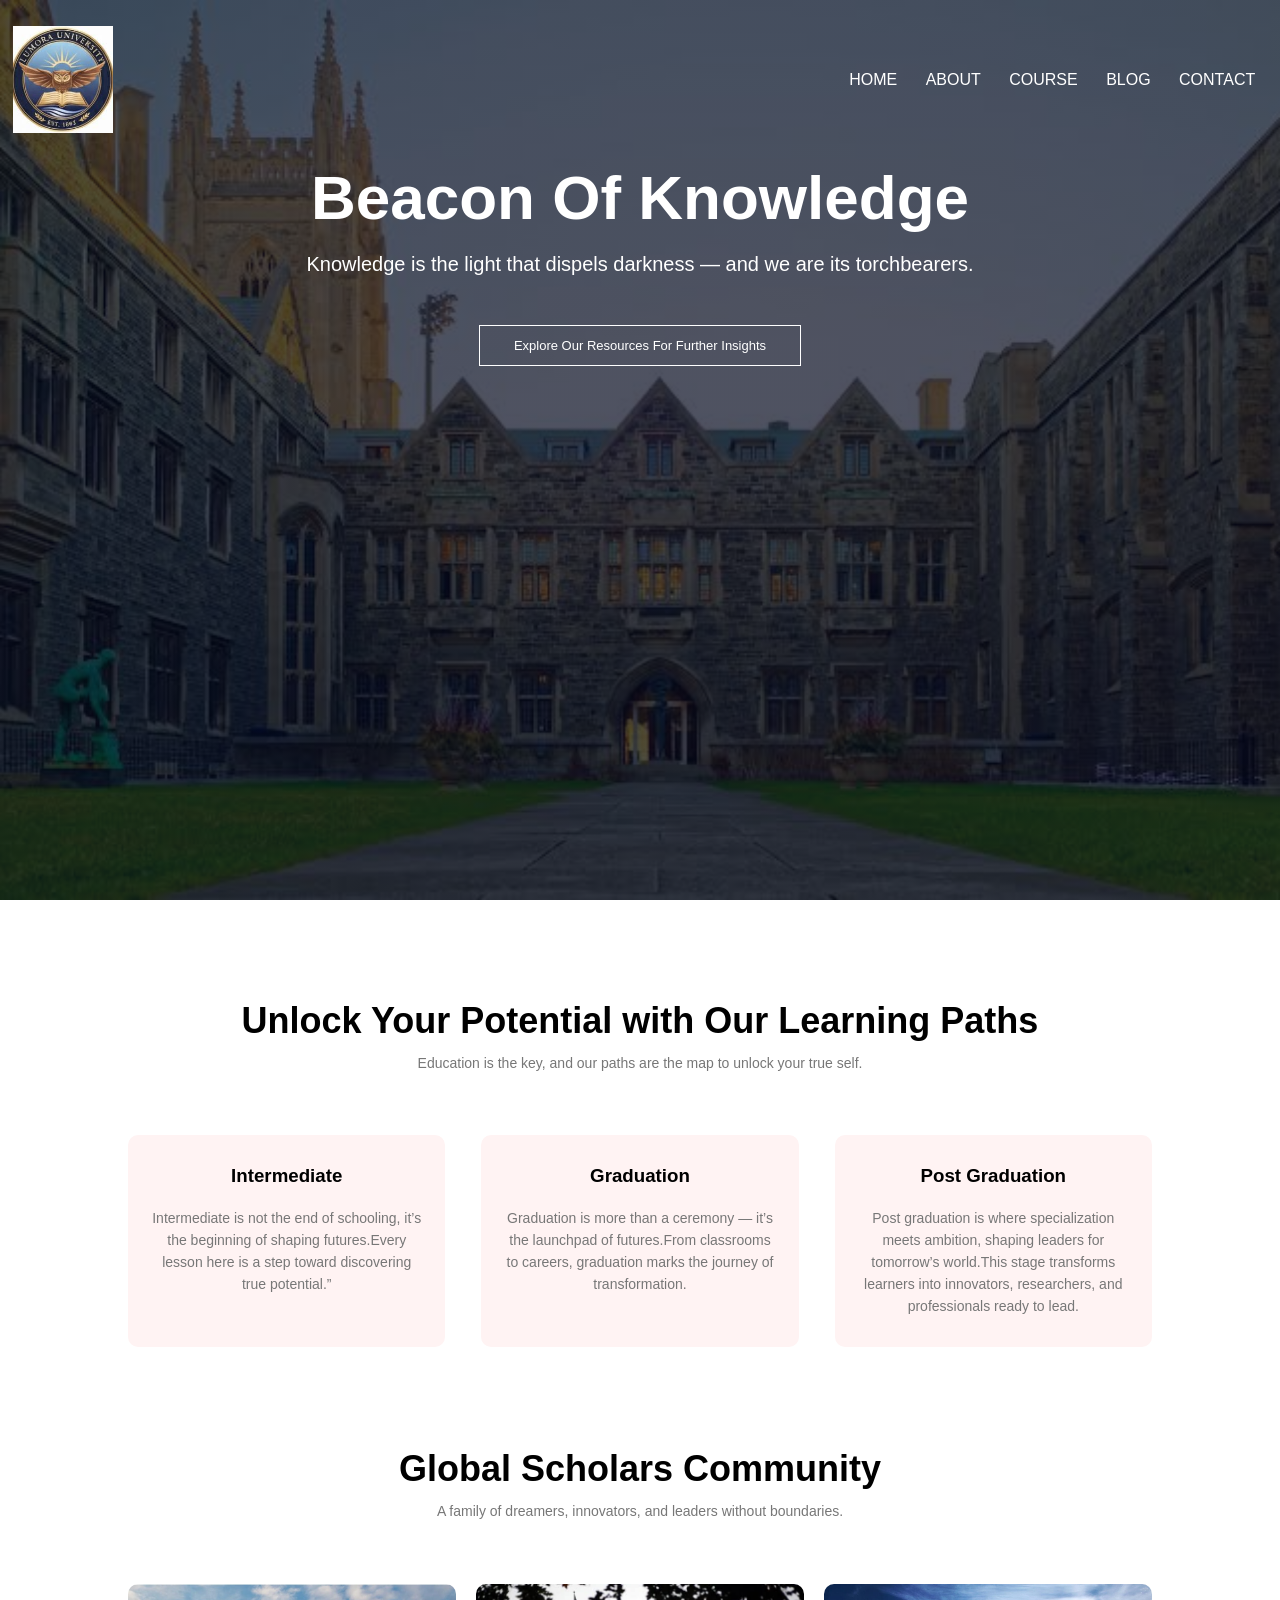
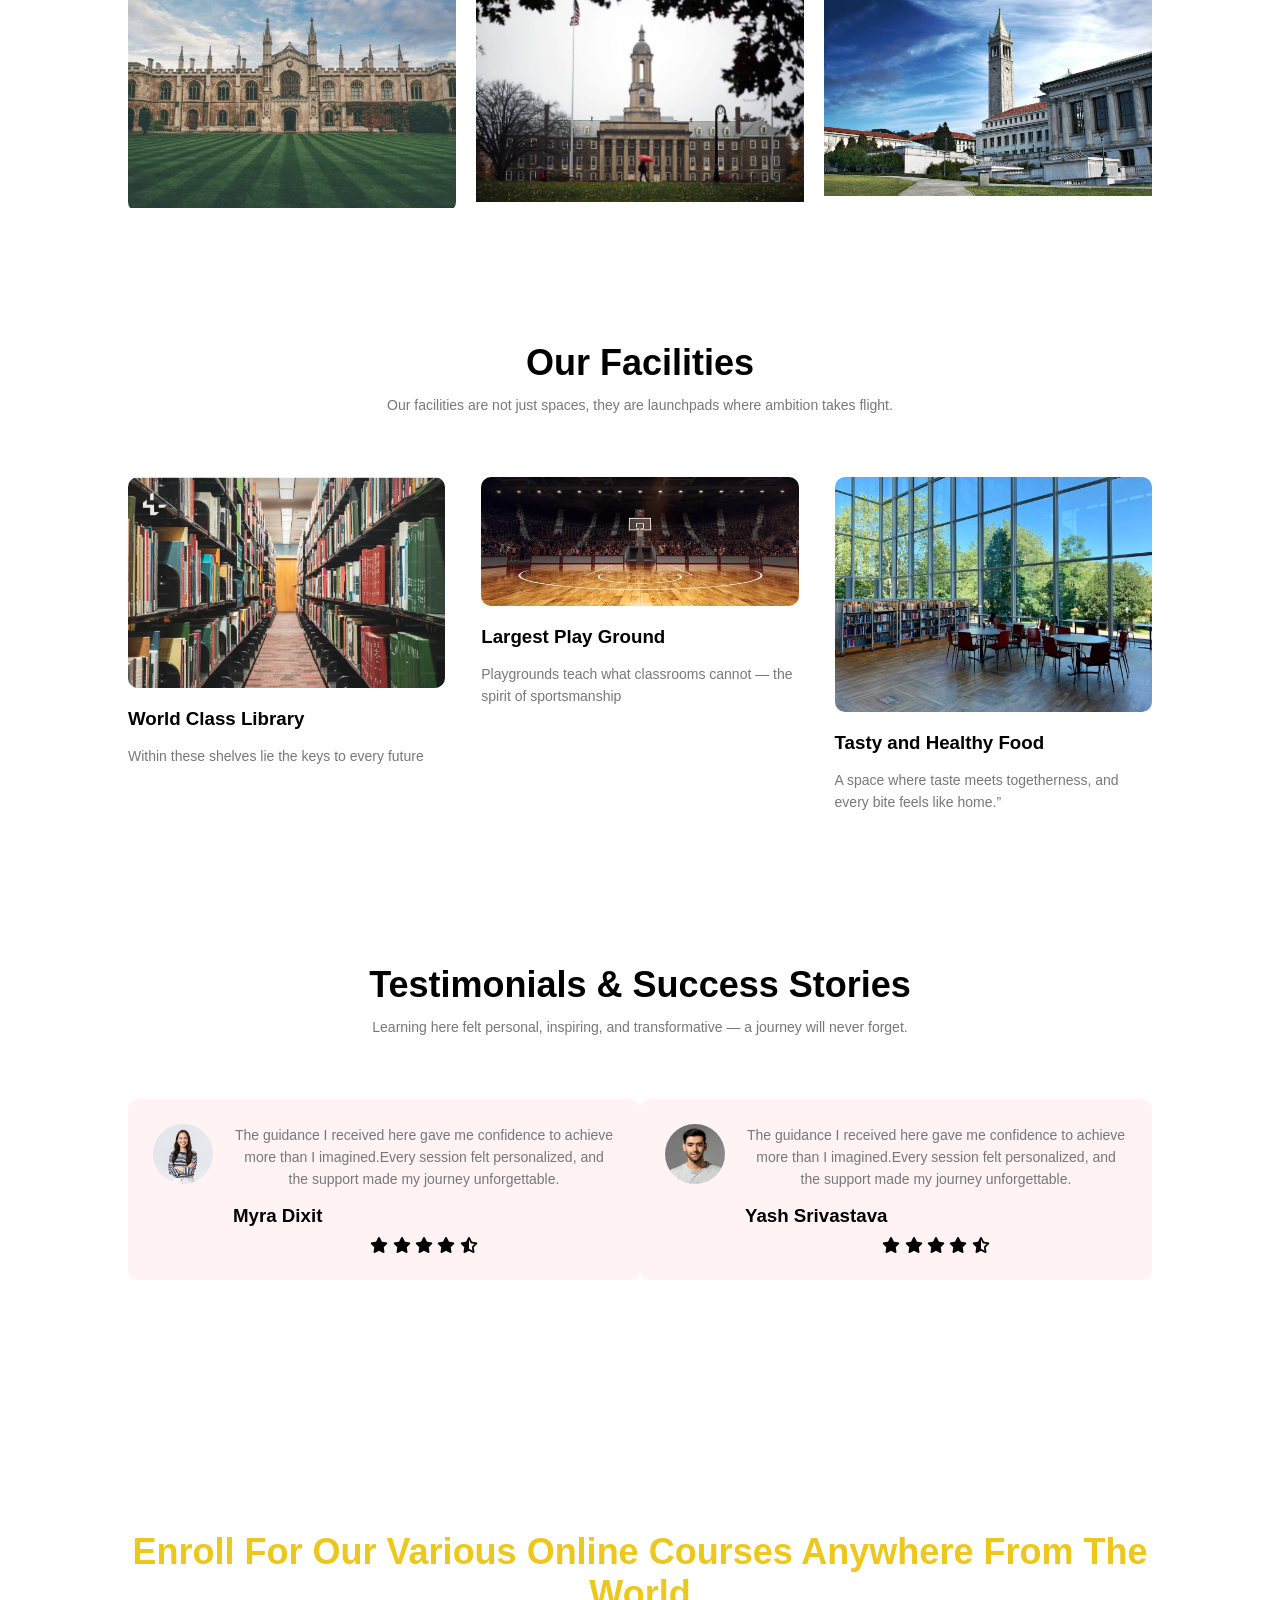
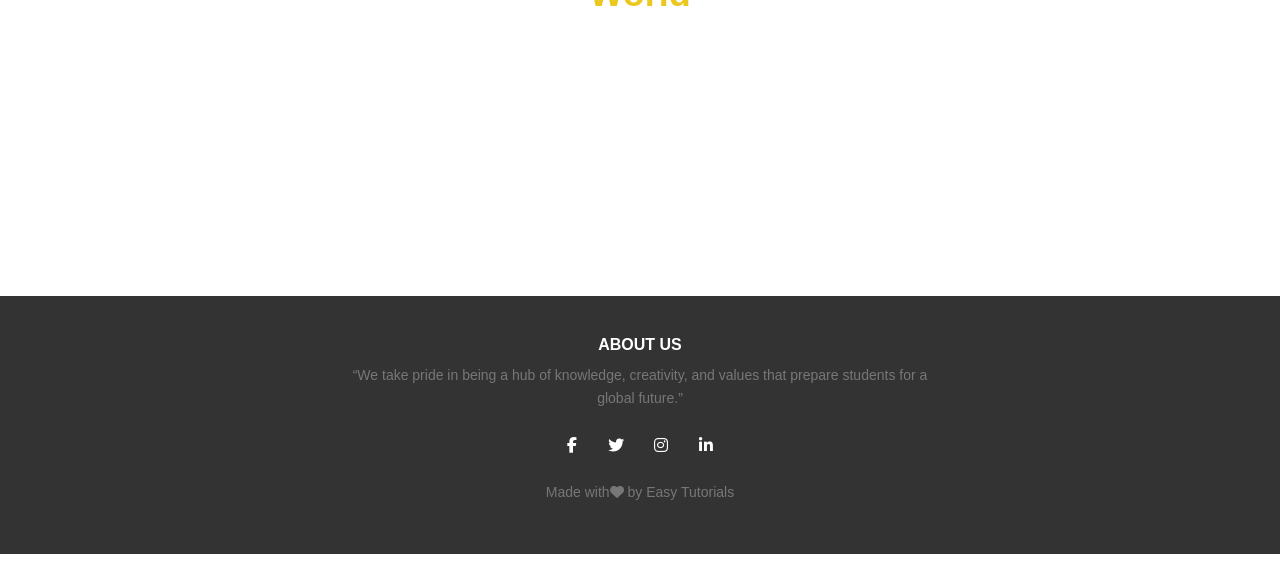
<file: index.html>
<!DOCTYPE html>
<html>
    <head>
        <meta name="viewpoint" content="with=device-width, initial-scale=1.0">
        <title>Lumora University</title>
        <link rel="stylesheet" href="style.css">
        <link rel="preconnect" href="https://fonts.googleapis.com">
        <link rel="preconnect" href="https://fonts.gstatic.com"crossorigin>
        <link href=""https://fonts.googleapis.com/css2?family=Poppins:wght@100;200;300;400;600;700&display=swap"rel="stylesheet">
        <link rel="stylesheet" href="https://cdnjs.cloudflare.com/ajax/libs/font-awesome/6.5.0/css/all.min.css">
    </head>
    <body>
        <section class="abstract">
            <nav>
                <a href="index.html"><img src="images/logo.jpeg"></a>
                <div class="nav-links" id="navLinks">
                    <i class="fas fa-times" onclick="hideMenu()"></i>
                    <ul>
                        <li><a href="index.html">HOME</a></li>
                         <li><a href="about.html">ABOUT</a></li>
                          <li><a href="course.html">COURSE</a></li>
                           <li><a href="blog.html">BLOG</a></li>
                            <li><a href="contact.html">CONTACT</a></li>
                    </ul>
                </div>
                <i class="fas fa-bars"onclick="showMenu()"></i>
            </nav>
            <div class="container"></div>
    <div class="text-box">
        <h1>Beacon Of Knowledge</h1>
        <p>Knowledge is the light that dispels darkness — and we are its torchbearers.</p>
        <a href=""class="hero-btn">Explore Our Resources For Further Insights</a>
    </div>
    </div>
        </section>
        <!--------Course-------->
        <section class="course">
          <h1>Unlock Your Potential with Our Learning Paths</h1>
          <p>Education is the key, and our paths are the map to unlock your true self.</p>
          <div class="row">
            <div class="course-col">
             <h3>Intermediate</h3>
             <p>Intermediate is not the end of schooling, it’s the beginning of shaping futures.Every lesson here is a step toward discovering true potential.” </p>
            </div>
            <div class="course-col">
             <h3>Graduation</h3>
             <p>Graduation is more than a ceremony — it’s the launchpad of futures.From classrooms to careers, graduation marks the journey of transformation.</p>
            </div>
            <div class="course-col">
             <h3>Post Graduation</h3>
             <p>Post graduation is where specialization meets ambition, shaping leaders for tomorrow’s world.This stage transforms learners into innovators, researchers, and professionals ready to lead.</p>
            </div>
          </div>
        </section>
        <!------campus------>
        <section class="campus">
         <h1>Global Scholars Community</h1>
          <p>A family of dreamers, innovators, and leaders without boundaries.</p>
          <div class="row">
            <div class="campus-col">
                <img src="images/banner.jpeg">
                <div class="layer">
                    <h3>LONDON</h3>
                </div>
            </div>
            <div class="campus-col">
                <img src="images/news.jpeg">
                <div class="layer">
                    <h3>NEW YORK</h3>
                </div>
            </div>
            <div class="campus-col">
                <img src="images/wash.jpeg">
                <div class="layer">
                    <h3>WASHINGTON</h3>
                </div>
            </div>
          </div>
        </section> 
        <!------Facilities------>
        <section class="facilities">
            <h1>Our Facilities</h1>
           <p>Our facilities are not just spaces, they are launchpads where ambition takes flight.</p>
           <div class="row">
            <div class="facilities-col">
                <img src="images/library.jpeg">
                <h3>World Class Library</h3>
                <p>Within these shelves lie the keys to every future</p>
            </div>
            <div class="facilities-col">
                <img src="images/basketball.jpeg">
                <h3>Largest Play Ground</h3>
                <p>Playgrounds teach what classrooms cannot — the spirit of sportsmanship</p>
            </div>
            <div class="facilities-col">
                <img src="images/cafeteria.jpeg">
                <h3>Tasty and Healthy Food</h3>
                <p>A space where taste meets togetherness, and every bite feels like home.”</p>
            </div>
           </div>
        </section>
        <!-----testimonial----->
        <section class="testimonials">
            <h1>Testimonials & Success Stories</h1>
            <p>Learning here felt personal, inspiring, and transformative — a journey will never forget.</p>
            <div class="row">
                <div class="testimonials-col">
                    
                    <img src="images/test.jpeg">
                    <div>
                        <p>The guidance I received here gave me confidence to achieve more than I imagined.Every session felt personalized, and the support made my journey unforgettable.</p>
                     <h3>Myra Dixit</h3>
                     <i class="fas fa-star"></i>
                     <i class="fas fa-star"></i>
                     <i class="fas fa-star"></i>
                     <i class="fas fa-star"></i>
                     <i class="fas fa-star-half-stroke"></i>
                    </div>
                </div>
                <!------testimonial 2------>
                <div class="testimonials-col">
                    <img src="images/testi.jpeg">
                    <div>
                        <p>The guidance I received here gave me confidence to achieve more than I imagined.Every session felt personalized, and the support made my journey unforgettable.</p>
                     <h3>Yash Srivastava</h3>
                     <i class="fas fa-star"></i>
                     <i class="fas fa-star"></i>
                     <i class="fas fa-star"></i>
                     <i class="fas fa-star"></i>
                     <i class="fas fa-star-half-stroke"></i>
                    </div>
                </div>
            </div>
        </section>
        <!------Call to action------>
        <section class="cta">
            <h1>Enroll For Our Various Online Courses Anywhere From The World</h1>
            <a href="" class="hero-btn">CONTACT US</a>
        </section>
        <!------Footer------>
        <section class="footer">
            <h4>ABOUT US</h4>
            <p>“We take pride in being a hub of knowledge, creativity, and values that prepare students for a global future.”</p>
            <div class="icons">
                <i class="fab fa-facebook-f"></i>
                <i class="fab fa-twitter"></i>
                <i class="fab fa-instagram"></i>
                <i class="fab fa-linkedin-in"></i>
            </div>
            <p>Made with<i class="fa fa-heart"></i> by Easy Tutorials</p>
        </section>
        <!--------JavaScript for Toggle Menu-------->
        <script>
            var navLinks=document.getElementById("navLinks")
            function showMenu(){
                navLinks.style.right="0";
            }
            function hideMenu(){
                navLinks.style.right="-200px";
            }
        </script>
    </body>
</html>
</file>
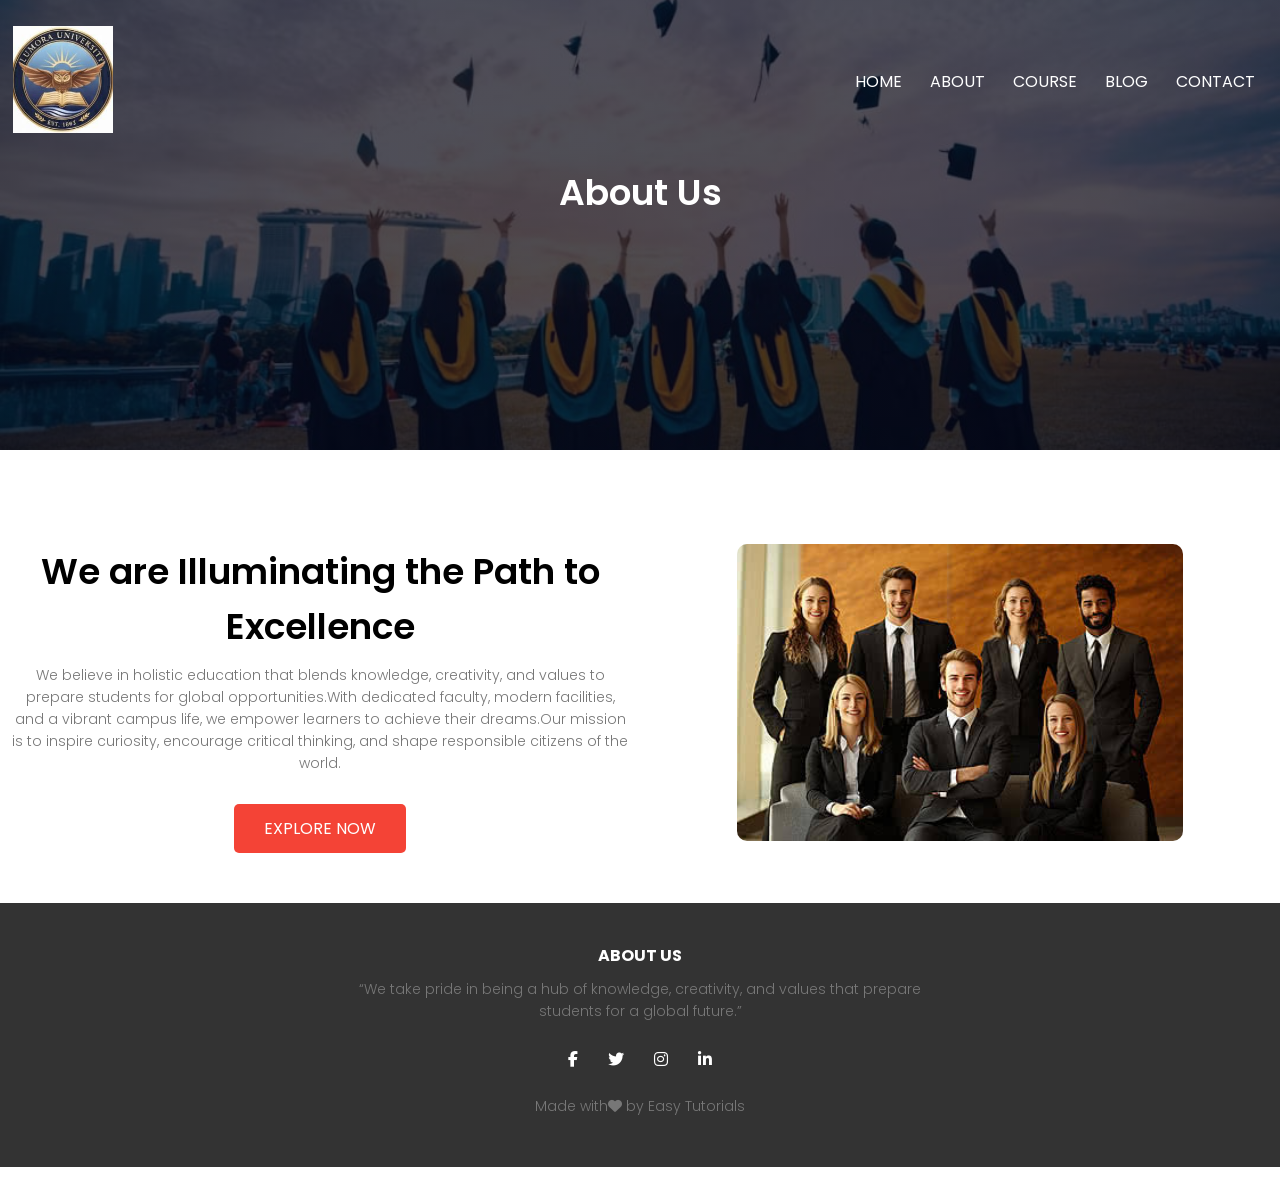
<file: about.html>
<!DOCTYPE html>
<html>
    <head>
        <meta name="viewpoint"content="with=device-width,initial-scale=1.0">
        <title>Lumora University</title>
        <link rel="stylesheet"href="style.css">
        <link role="preconnect"href="https://fonts.gstatic.com">
        <link href="https://fonts.googleapis.com/css2?family=Poppins:wght@100;200;300;400;500;600;700&display=swap"rel="stylesheet">
        <link rel="stylesheet"
        href="https://stackpath.bootstrapcdn.com/font-awesome/4.7.0/css/font-awesome.min.css">
        <link rel="stylesheet" href="https://cdnjs.cloudflare.com/ajax/libs/font-awesome/6.5.0/css/all.min.css">
    </head>
    <body>
        <section class="sub-abstract">
            <nav>
                <a href="index.html"><img src="images/logo.jpeg"></a>
                <div class="nav-links" id="nav-links">
                <i class="fas fa-times"onclick="hideMenu()"></i>
                <ul>
                    <li><a href="index.html">HOME</a></li>
                     <li><a href="about.html">ABOUT</a></li>
                      <li><a href="course.html">COURSE</a></li>
                       <li><a href="blog.html">BLOG</a></li>
                        <li><a href="contact.html">CONTACT</a></li>
                </ul>
                </div>
                <i class="fas fa-bars"onclick="showMenu()"></i>
            </nav>
            <h1>About Us</h1>
        </section>
        <!------about us content------>
        <section class="about-us">
           <div class="row">
            <div class="about-col">
                <h1>We are Illuminating the Path to Excellence</h1>
                <p>We believe in holistic education that blends knowledge, creativity, and values to prepare students for global opportunities.With dedicated faculty, modern facilities, and a vibrant campus life, we empower learners to achieve their dreams.Our mission is to inspire curiosity, encourage critical thinking, and shape responsible citizens of the world.</p>
            <a href="">EXPLORE NOW</a>
            </div>
            <div class="about-col">
                <img src="images/about.jpeg">
            </div>
           </div>
        </section>
        <!------footer------>
        <section class="footer">
            <h4>ABOUT US</h4>
            <p>“We take pride in being a hub of knowledge, creativity, and values that prepare students for a global future.”</p>
            <div class="icons">
                <i class="fab fa-facebook-f"></i>
                <i class="fab fa-twitter"></i>
                <i class="fab fa-instagram"></i>
                <i class="fab fa-linkedin-in"></i>
            </div>
            <p>Made with<i class="fa fa-heart"></i> by Easy Tutorials</p>
        </section>
         <!--------JavaScript for Toggle Menu-------->
        <script>
            var navLinks=document.getElementById("nav-links")
            function showMenu(){
                navLinks.style.right="0";
            }
            function hideMenu(){
                navLinks.style.right="-200px";
            }
        </script>
    </body>
</html>
</file>
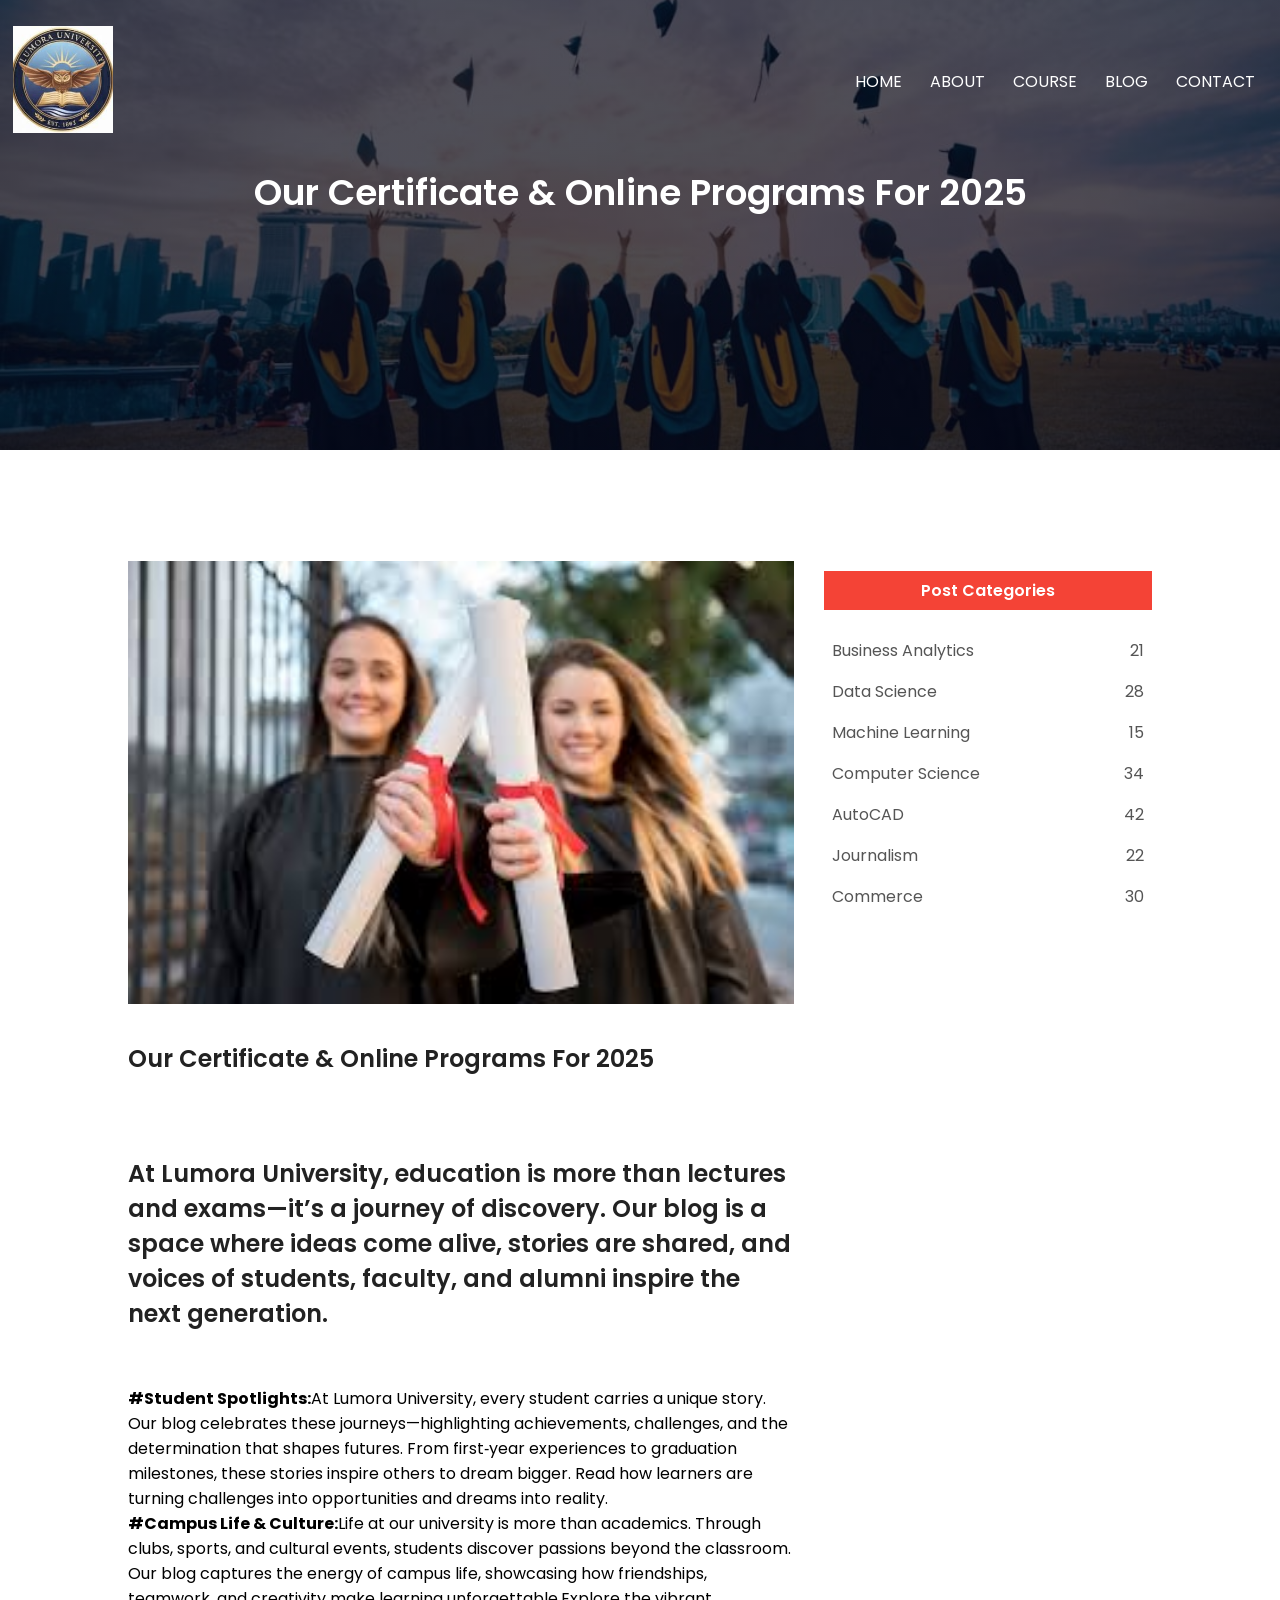
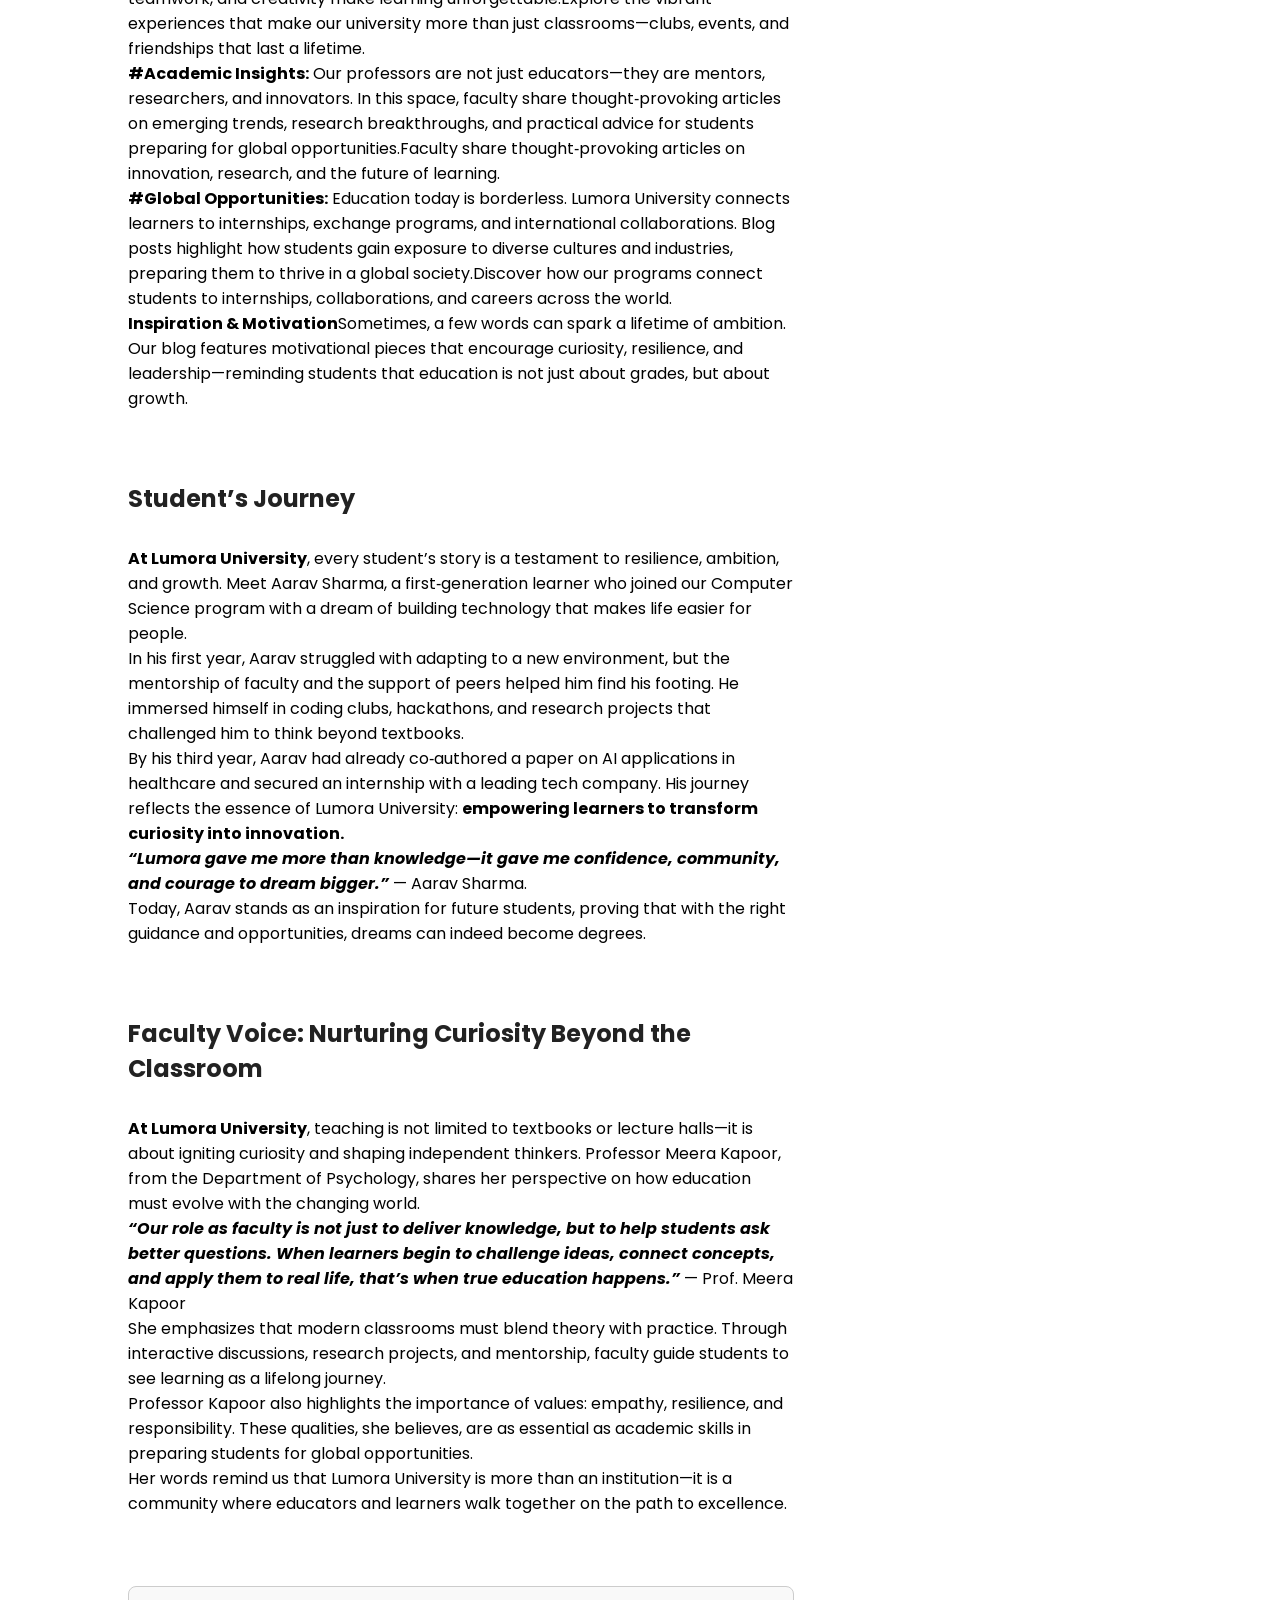
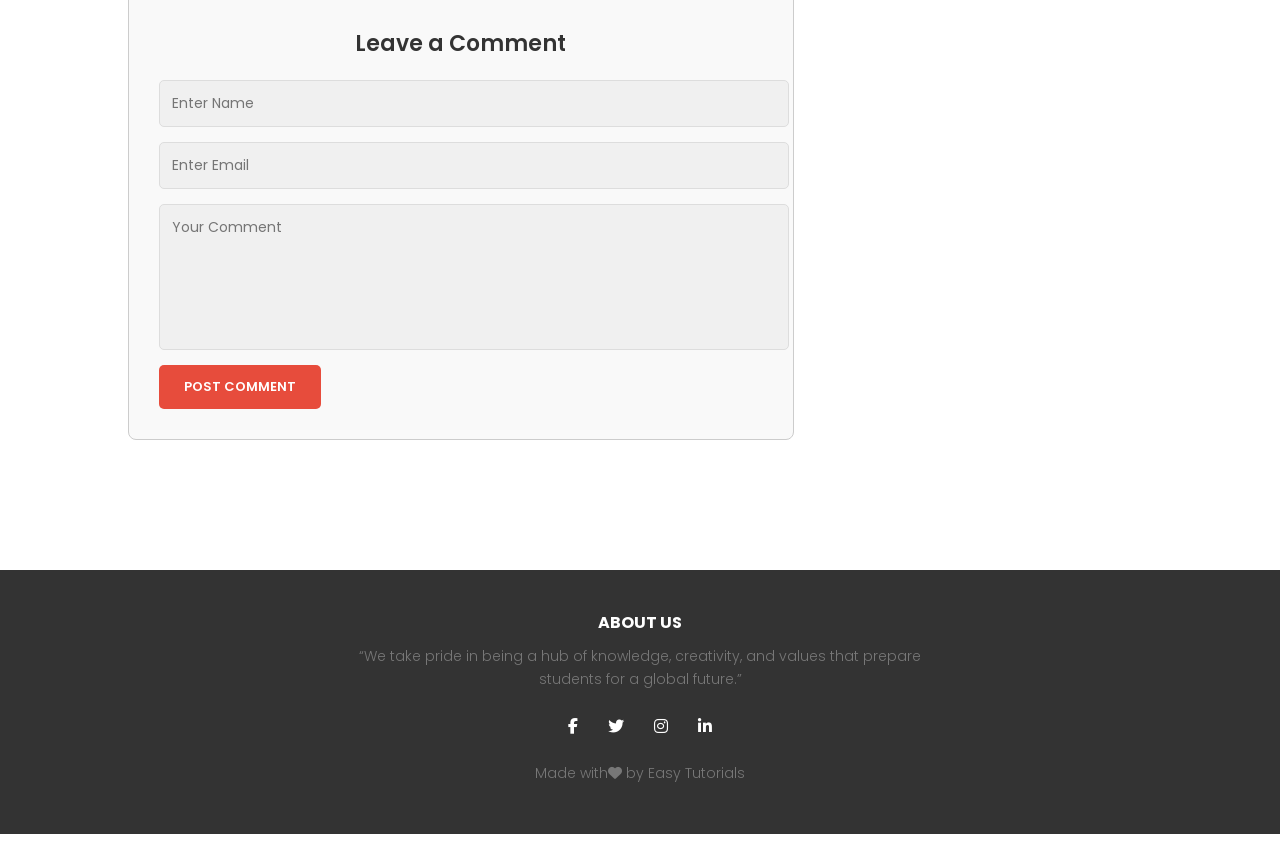
<file: blog.html>
<!DOCTYPE html>
<html>
    <head>
        <meta name="viewport"content="with=device-width,initial-scale=1.0">
        <title>Lumora University</title>
        <link rel="stylesheet"href="style.css">
        <link role="preconnect"href="https://fonts.gstatic.com">
        <link href="https://fonts.googleapis.com/css2?family=Poppins:wght@100;200;300;400;500;600;700&display=swap"rel="stylesheet">
        <link rel="stylesheet"
        href="https://stackpath.bootstrapcdn.com/font-awesome/4.7.0/css/font-awesome.min.css">
        <link rel="stylesheet" href="https://cdnjs.cloudflare.com/ajax/libs/font-awesome/6.5.0/css/all.min.css">
    </head>
    <body>
        <section class="sub-abstract">
            <nav>
                <a href="index.html"><img src="images/logo.jpeg"></a>
                <div class="nav-links" id="nav-links">
                <i class="fas fa-times"onclick="hideMenu()"></i>
                <ul>
                    <li><a href="index.html">HOME</a></li>
                     <li><a href="about.html">ABOUT</a></li>
                      <li><a href="course.html">COURSE</a></li>
                       <li><a href="blog.html">BLOG</a></li>
                        <li><a href="contact.html">CONTACT</a></li>
                </ul>
                </div>
                <i class="fas fa-bars"onclick="showMenu()"></i>
            </nav>
            <h1>Our Certificate & Online Programs For 2025</h1>
        </section>
        <!------blog page content------>
        <section class="blog-content">
            <div class="row">
                <div class="blog-left">
                   <img src="images/certificate.jpeg">
                   <h2>Our Certificate & Online Programs For 2025</h2>
                   <p><h2>At Lumora University, education is more than lectures and exams—it’s a journey of discovery. Our blog is a space where ideas come alive, stories are shared, and voices of students, faculty, and alumni inspire the next generation.</h2><br><b>#Student Spotlights:</b>At Lumora University, every student carries a unique story. Our blog celebrates these journeys—highlighting achievements, challenges, and the determination that shapes futures. From first‑year experiences to graduation milestones, these stories inspire others to dream bigger. Read how learners are turning challenges into opportunities and dreams into reality.<br><b>#Campus Life & Culture:</b>Life at our university is more than academics. Through clubs, sports, and cultural events, students discover passions beyond the classroom. Our blog captures the energy of campus life, showcasing how friendships, teamwork, and creativity make learning unforgettable.Explore the vibrant experiences that make our university more than just classrooms—clubs, events, and friendships that last a lifetime.<br><b>#Academic Insights:</b> Our professors are not just educators—they are mentors, researchers, and innovators. In this space, faculty share thought‑provoking articles on emerging trends, research breakthroughs, and practical advice for students preparing for global opportunities.Faculty share thought‑provoking articles on innovation, research, and the future of learning.<br><b>#Global Opportunities:</b> Education today is borderless. Lumora University connects learners to internships, exchange programs, and international collaborations. Blog posts highlight how students gain exposure to diverse cultures and industries, preparing them to thrive in a global society.Discover how our programs connect students to internships, collaborations, and careers across the world.<br><b>Inspiration & Motivation</b>Sometimes, a few words can spark a lifetime of ambition. Our blog features motivational pieces that encourage curiosity, resilience, and leadership—reminding students that education is not just about grades, but about growth.</p>
                   <p><b><h2>Student’s Journey</h2></b><b>At Lumora University</b>, every student’s story is a testament to resilience, ambition, and growth. Meet Aarav Sharma, a first‑generation learner who joined our Computer Science program with a dream of building technology that makes life easier for people.<br>In his first year, Aarav struggled with adapting to a new environment, but the mentorship of faculty and the support of peers helped him find his footing. He immersed himself in coding clubs, hackathons, and research projects that challenged him to think beyond textbooks.<br>By his third year, Aarav had already co‑authored a paper on AI applications in healthcare and secured an internship with a leading tech company. His journey reflects the essence of Lumora University: <b>empowering learners to transform curiosity into innovation.</b><br><i><b>“Lumora gave me more than knowledge—it gave me confidence, community, and courage to dream bigger.”</b></i> — Aarav Sharma.<br>Today, Aarav stands as an inspiration for future students, proving that with the right guidance and opportunities, dreams can indeed become degrees.</p>
                   <p><b><h2>Faculty Voice: Nurturing Curiosity Beyond the Classroom</h2></b><b>At Lumora University</b>, teaching is not limited to textbooks or lecture halls—it is about igniting curiosity and shaping independent thinkers. Professor Meera Kapoor, from the Department of Psychology, shares her perspective on how education must evolve with the changing world.<br><b><i>“Our role as faculty is not just to deliver knowledge, but to help students ask better questions. When learners begin to challenge ideas, connect concepts, and apply them to real life, that’s when true education happens.”</b></i> — Prof. Meera Kapoor<br>She emphasizes that modern classrooms must blend theory with practice. Through interactive discussions, research projects, and mentorship, faculty guide students to see learning as a lifelong journey.<br>Professor Kapoor also highlights the importance of values: empathy, resilience, and responsibility. These qualities, she believes, are as essential as academic skills in preparing students for global opportunities.<br>Her words remind us that Lumora University is more than an institution—it is a community where educators and learners walk together on the path to excellence.</p>
                <div class="comment-box">
                    <h3>Leave a Comment</h3>
                    <form class="comment-form"onsubmit="event.preventDefault(); alert('Comment submitted!');">
                        <input type="text"name="name" placeholder="Enter Name"required>
                        <input type="email"name="email"placeholder="Enter Email"required>
                       <textarea name="comment" placeholder="Your Comment"required></textarea>
                        <button type="submit"class="hero-btn red-btn">POST COMMENT</button>
                    </form>
                </div>
                </div>
                <div class="blog-right">
                    <h3>Post Categories</h3> 
                    <div>
                        <span>Business Analytics</span>
                        <span>21</span>
                    </div>
                    <div>
                        <span>Data Science</span>
                        <span>28</span>
                    </div>
                    <div>
                        <span>Machine Learning</span>
                        <span>15</span>
                    </div>
                    <div>
                        <span>Computer Science</span>
                        <span>34</span>
                    </div>
                    <div>
                        <span>AutoCAD</span>
                        <span>42</span>
                    </div>
                    <div>
                        <span>Journalism</span>
                        <span>22</span>
                    </div>
                    <div>
                        <span>Commerce</span>
                        <span>30</span>
                    </div>
                </div>
            </div>
        </section>
            <!-----footer----->
        <section class="footer">
            <h4>ABOUT US</h4>
            <p>“We take pride in being a hub of knowledge, creativity, and values that prepare students for a global future.”</p>
            <div class="icons">
                <i class="fab fa-facebook-f"></i>
                <i class="fab fa-twitter"></i>
                <i class="fab fa-instagram"></i>
                <i class="fab fa-linkedin-in"></i>
            </div>
            <p>Made with<i class="fa fa-heart"></i> by Easy Tutorials</p>
        </section>
         <!--------JavaScript for Toggle Menu-------->
        <script>
            var navLinks=document.getElementById("nav-links")
            function showMenu(){
                navLinks.style.right="0";
            }
            function hideMenu(){
                navLinks.style.right="-200px";
            }
        </script>
    </body>
</html>
</file>
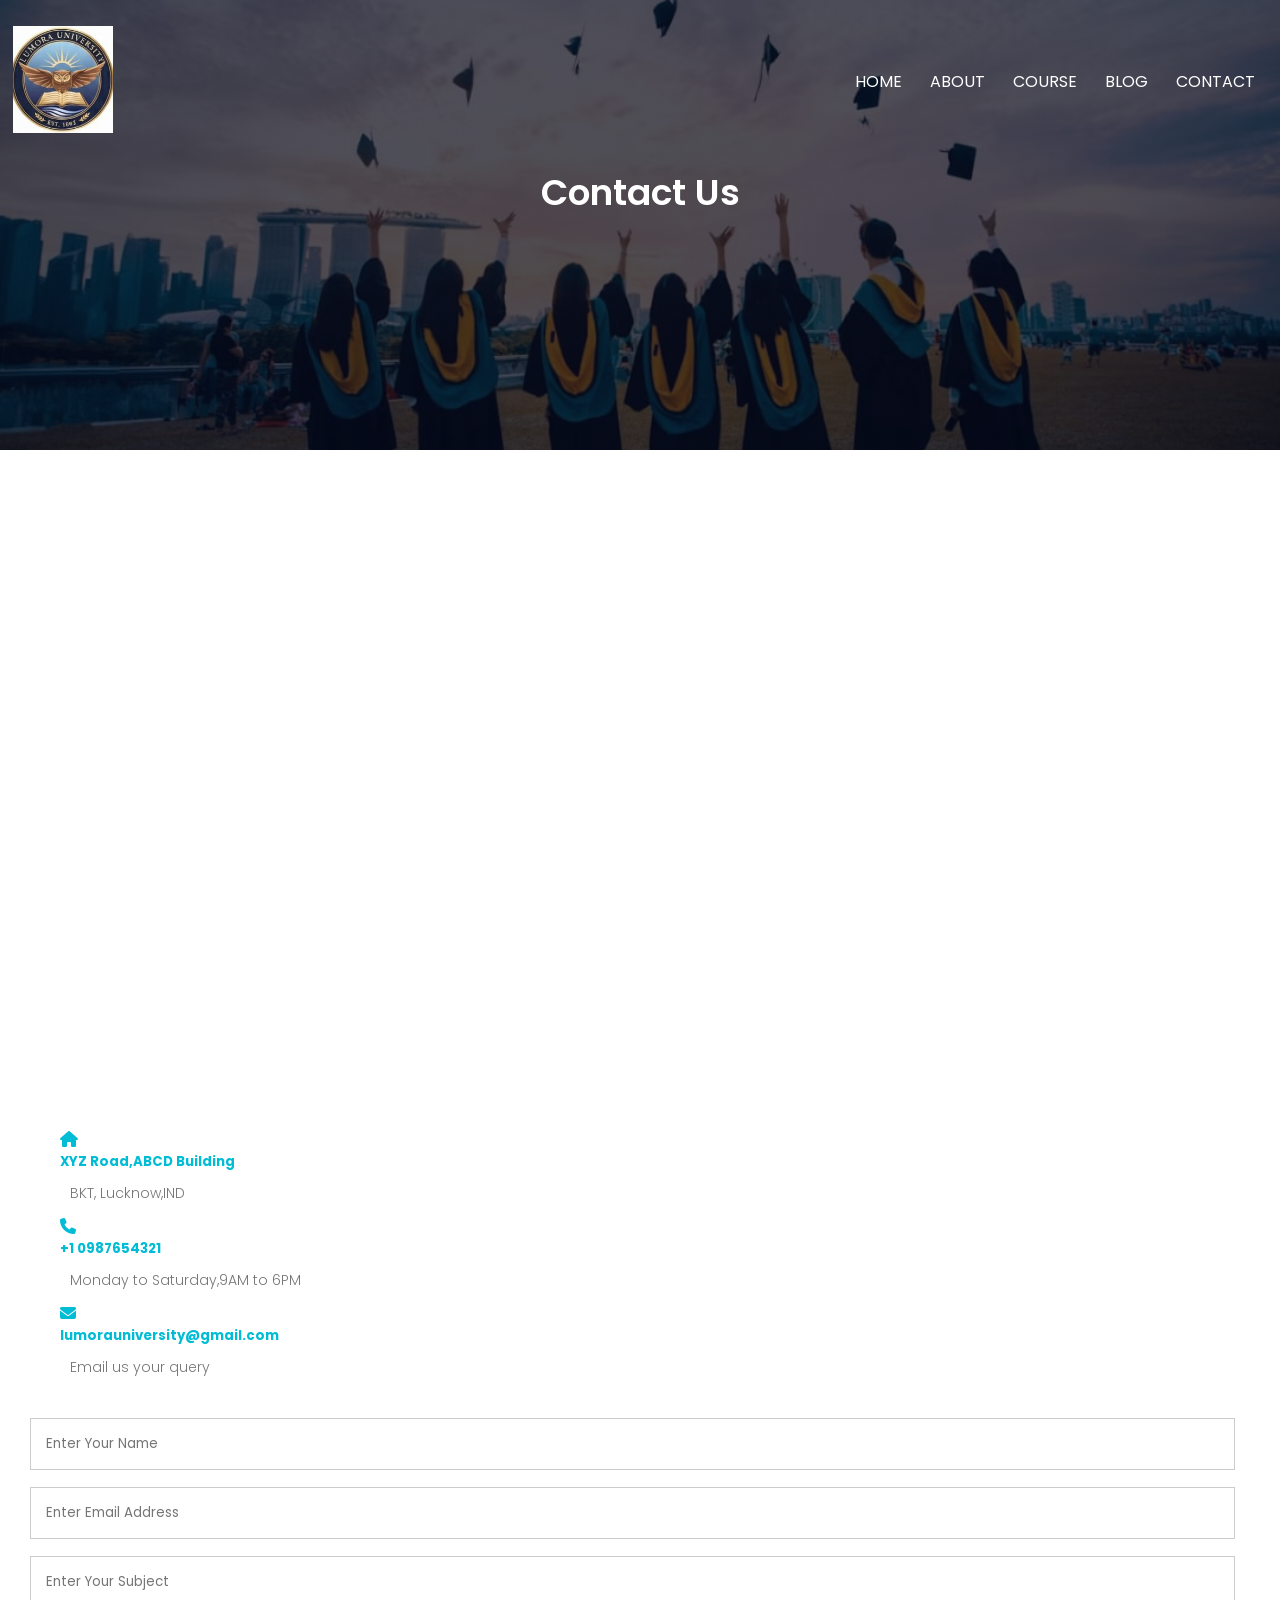
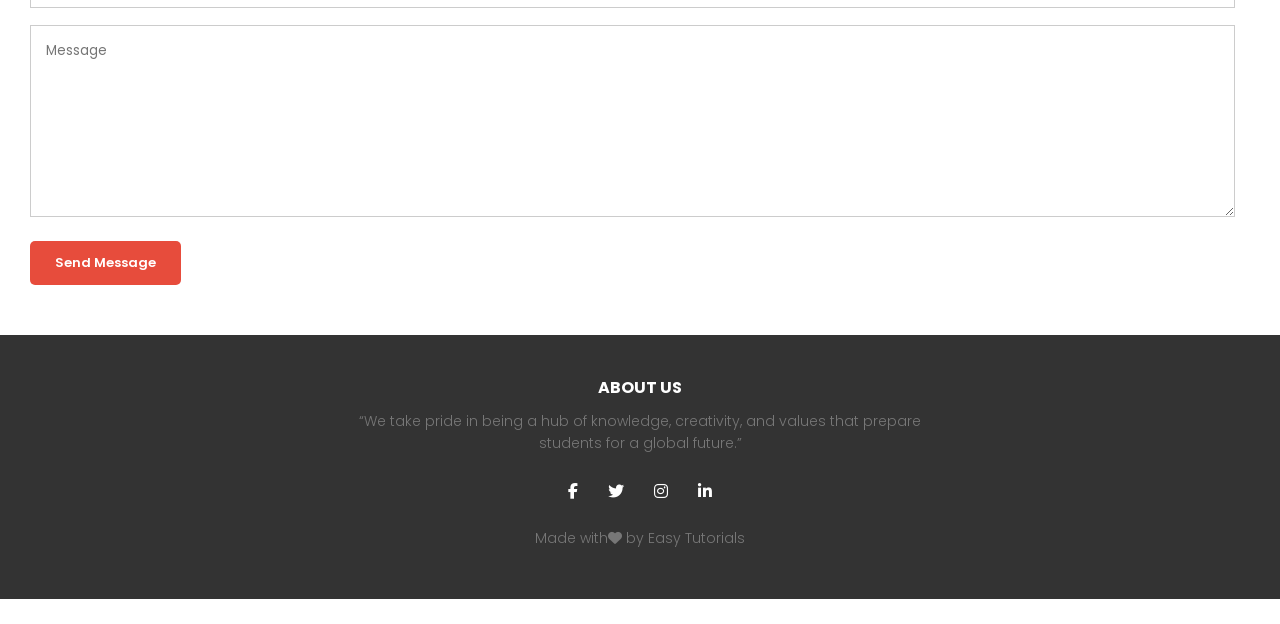
<file: contact.html>
<!DOCTYPE html>
<html>
    <head>
        <meta name="viewport"content="with=device-width,initial-scale=1.0">
        <title>Lumora University</title>
        <link rel="stylesheet"href="style.css">
        <link role="preconnect"href="https://fonts.gstatic.com">
        <link href="https://fonts.googleapis.com/css2?family=Poppins:wght@100;200;300;400;500;600;700&display=swap"rel="stylesheet">
        <link rel="stylesheet"
        href="https://stackpath.bootstrapcdn.com/font-awesome/4.7.0/css/font-awesome.min.css">
        <link rel="stylesheet" href="https://cdnjs.cloudflare.com/ajax/libs/font-awesome/6.5.0/css/all.min.css">
    </head>
    <body>
        <section class="sub-abstract">
            <nav>
                <a href="index.html"><img src="images/logo.jpeg"></a>
                <div class="nav-links" id="nav-links">
                <i class="fas fa-times"onclick="hideMenu()"></i>
                <ul>
                    <li><a href="index.html">HOME</a></li>
                     <li><a href="about.html">ABOUT</a></li>
                      <li><a href="course.html">COURSE</a></li>
                       <li><a href="blog.html">BLOG</a></li>
                        <li><a href="contact.html">CONTACT</a></li>
                </ul>
                </div>
                <i class="fas fa-bars"onclick="showMenu()"></i>
            </nav>
            <h1>Contact Us</h1>
        </section>
         <!------contact us------>
         <section class="location">
          <iframe src="https://www.google.com/maps/embed?pb=!1m18!1m12!1m3!1d227448.34634314597!2d80.78200781129236!3d27.033944573685496!2m3!1f0!2f0!3f0!3m2!1i1024!2i768!4f13.1!3m3!1m2!1s0x399950526d97435b%3A0xedd8a837eadbc3d8!2sBakshika%20Talab%2C%20Uttar%20Pradesh!5e0!3m2!1sen!2sin!4v1765041212941!5m2!1sen!2sin" width="600" height="450" style="border:0;" allowfullscreen="" loading="lazy" referrerpolicy="no-referrer-when-downgrade"></iframe>
         </section>
         <section class="contact-us">
            <div class="contact-us">
                <div>
                    <i class="fas fa-home"></i>
                    <span>
                        <h5>XYZ Road,ABCD Building</h5>
                        <p>BKT, Lucknow,IND</p>
                    </span>
                </div>
                       <div>
                    <i class="fas fa-phone"></i>
                    <span>
                        <h5>+1 0987654321</h5>
                        <p>Monday to Saturday,9AM to 6PM</p>
                    </span>
                </div>           
                  <div>
                    <i class="fas fa-envelope"></i>
                    <span>
                        <h5>lumorauniversity@gmail.com</h5>
                        <p>Email us your query</p>
                    </span>
                  </div>
                </div>
                <div class="contact-col">
                    <form action="">
                        <input type="text" placeholder="Enter Your Name" required>
                        <input type="text" placeholder="Enter Email Address" required>
                        <input type="text" placeholder="Enter Your Subject" required>
                        <textarea rows="8" placeholder="Message"required></textarea>
                        <button type="submit"class="hero-btn red-btn">Send Message</button>
                    </form>
                </div>
            </div>
         </section>
            <!-----footer----->
        <section class="footer">
            <h4>ABOUT US</h4>
            <p>“We take pride in being a hub of knowledge, creativity, and values that prepare students for a global future.”</p>
            <div class="icons">
                <i class="fab fa-facebook-f"></i>
                <i class="fab fa-twitter"></i>
                <i class="fab fa-instagram"></i>
                <i class="fab fa-linkedin-in"></i>
            </div>
            <p>Made with<i class="fa fa-heart"></i> by Easy Tutorials</p>
        </section>
         <!--------JavaScript for Toggle Menu-------->
        <script>
            var navLinks=document.getElementById("nav-links")
            function showMenu(){
                navLinks.style.right="0";
            }
            function hideMenu(){
                navLinks.style.right="-200px";
            }
        </script>
    </body>
</html>
</file>
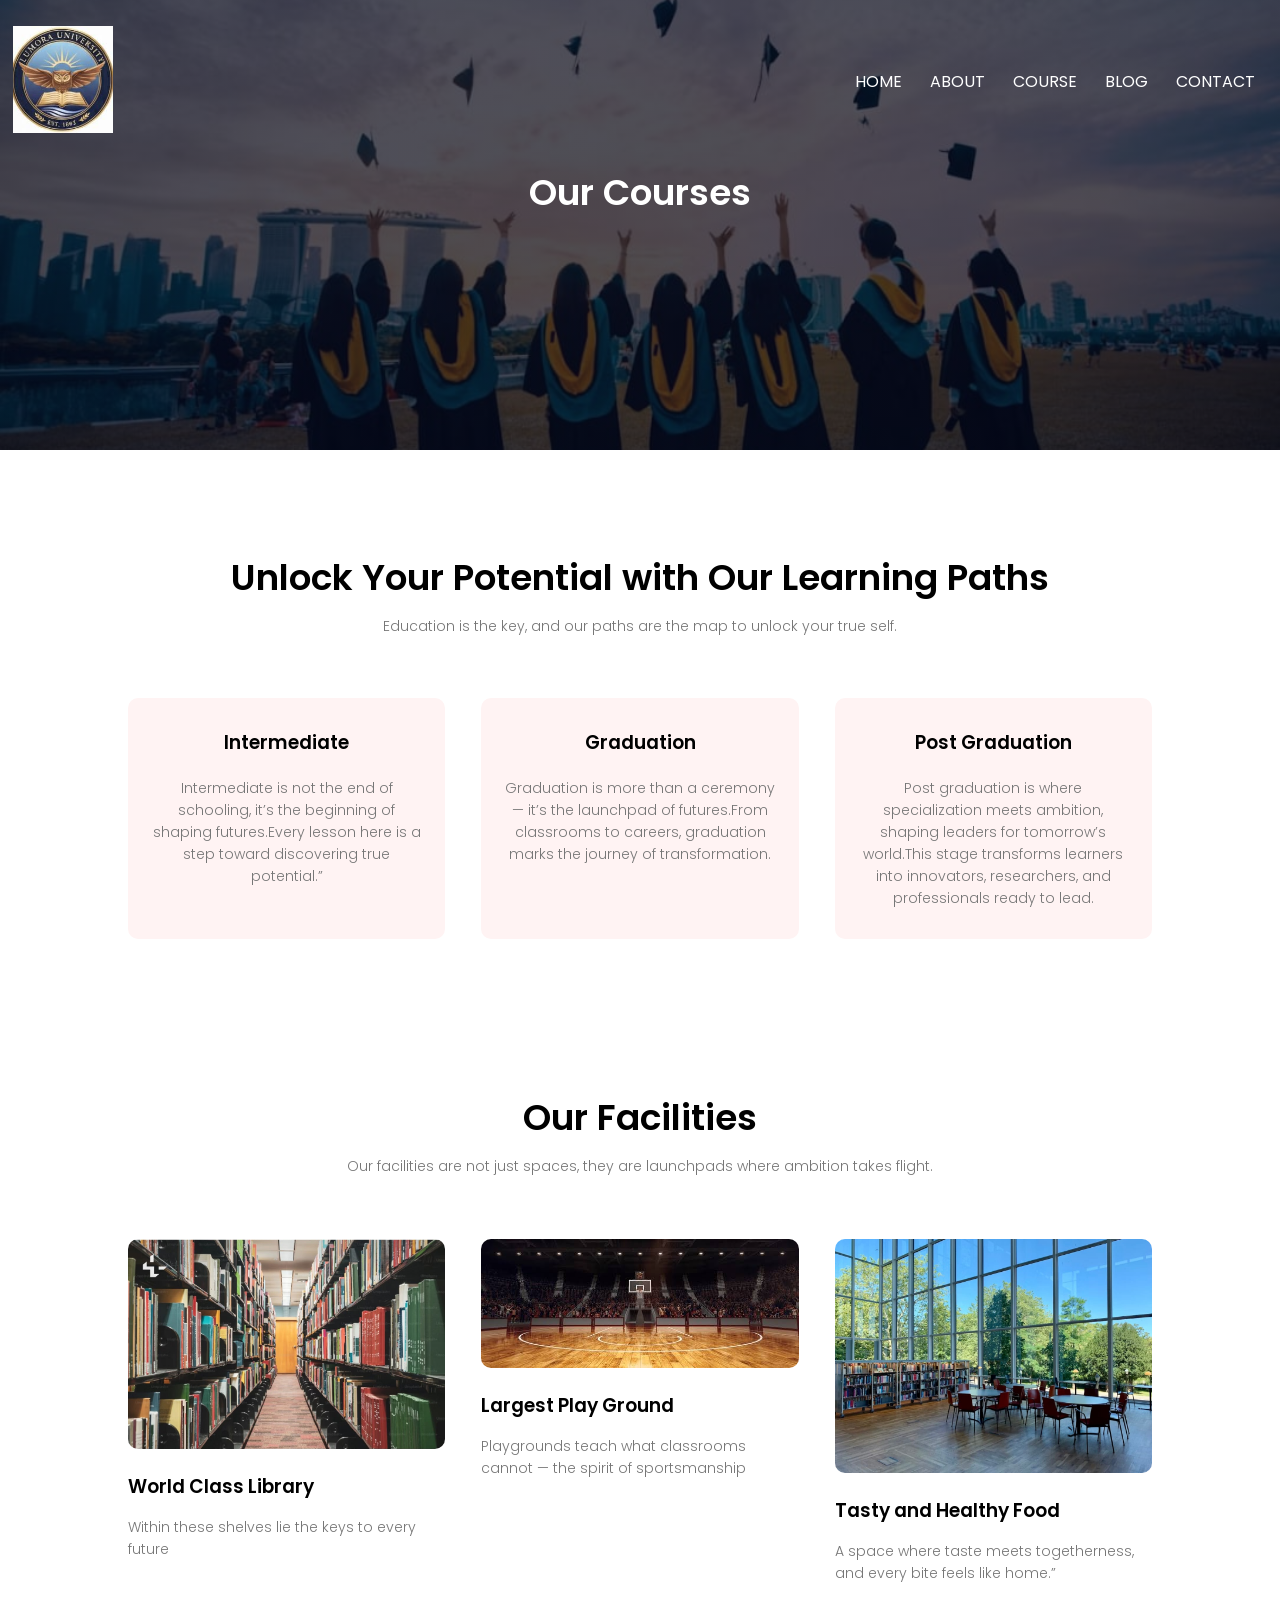
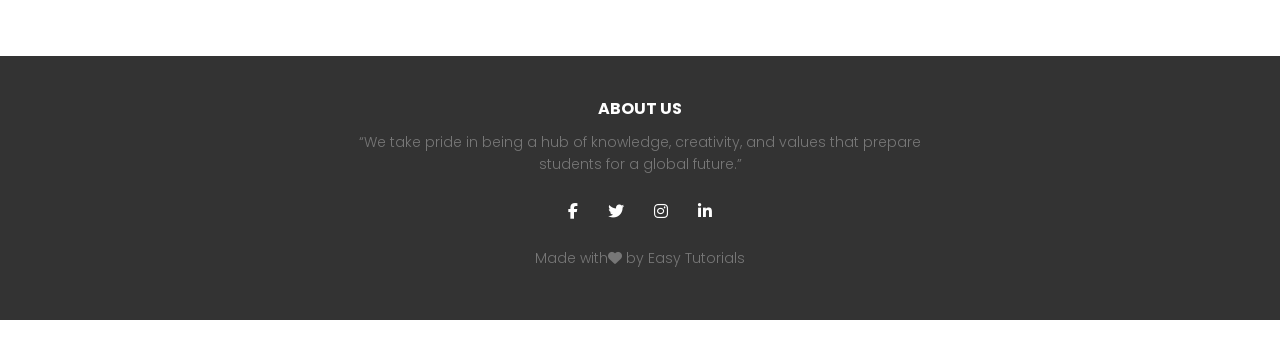
<file: course.html>
<!DOCTYPE html>
<html>
    <head>
        <meta name="viewpoint"content="with=device-width,initial-scale=1.0">
        <title>Lumora University</title>
        <link rel="stylesheet"href="style.css">
        <link role="preconnect"href="https://fonts.gstatic.com">
        <link href="https://fonts.googleapis.com/css2?family=Poppins:wght@100;200;300;400;500;600;700&display=swap"rel="stylesheet">
        <link rel="stylesheet"
        href="https://stackpath.bootstrapcdn.com/font-awesome/4.7.0/css/font-awesome.min.css">
        <link rel="stylesheet" href="https://cdnjs.cloudflare.com/ajax/libs/font-awesome/6.5.0/css/all.min.css">
    </head>
    <body>
        <section class="sub-abstract">
            <nav>
                <a href="index.html"><img src="images/logo.jpeg"></a>
                <div class="nav-links" id="nav-links">
                <i class="fas fa-times"onclick="hideMenu()"></i>
                <ul>
                    <li><a href="index.html">HOME</a></li>
                     <li><a href="about.html">ABOUT</a></li>
                      <li><a href="course.html">COURSE</a></li>
                       <li><a href="blog.html">BLOG</a></li>
                        <li><a href="contact.html">CONTACT</a></li>
                </ul>
                </div>
                <i class="fas fa-bars"onclick="showMenu()"></i>
            </nav>
            <h1>Our Courses</h1>
        </section>
        <!------course------>
         <section class="course">
          <h1>Unlock Your Potential with Our Learning Paths</h1>
          <p>Education is the key, and our paths are the map to unlock your true self.</p>
          <div class="row">
            <div class="course-col">
             <h3>Intermediate</h3>
             <p>Intermediate is not the end of schooling, it’s the beginning of shaping futures.Every lesson here is a step toward discovering true potential.” </p>
            </div>
            <div class="course-col">
             <h3>Graduation</h3>
             <p>Graduation is more than a ceremony — it’s the launchpad of futures.From classrooms to careers, graduation marks the journey of transformation.</p>
            </div>
            <div class="course-col">
             <h3>Post Graduation</h3>
             <p>Post graduation is where specialization meets ambition, shaping leaders for tomorrow’s world.This stage transforms learners into innovators, researchers, and professionals ready to lead.</p>
            </div>
          </div>
        </section>
        <!------facilities------>
        <section class="facilities">
            <h1>Our Facilities</h1>
           <p>Our facilities are not just spaces, they are launchpads where ambition takes flight.</p>
           <div class="row">
            <div class="facilities-col">
                <img src="images/library.jpeg">
                <h3>World Class Library</h3>
                <p>Within these shelves lie the keys to every future</p>
            </div>
            <div class="facilities-col">
                <img src="images/basketball.jpeg">
                <h3>Largest Play Ground</h3>
                <p>Playgrounds teach what classrooms cannot — the spirit of sportsmanship</p>
            </div>
            <div class="facilities-col">
                <img src="images/cafeteria.jpeg">
                <h3>Tasty and Healthy Food</h3>
                <p>A space where taste meets togetherness, and every bite feels like home.”</p>
            </div>
           </div>
        </section>
        <!-----footer----->
        <section class="footer">
            <h4>ABOUT US</h4>
            <p>“We take pride in being a hub of knowledge, creativity, and values that prepare students for a global future.”</p>
            <div class="icons">
                <i class="fab fa-facebook-f"></i>
                <i class="fab fa-twitter"></i>
                <i class="fab fa-instagram"></i>
                <i class="fab fa-linkedin-in"></i>
            </div>
            <p>Made with<i class="fa fa-heart"></i> by Easy Tutorials</p>
        </section>
         <!--------JavaScript for Toggle Menu-------->
        <script>
            var navLinks=document.getElementById("nav-links")
            function showMenu(){
                navLinks.style.right="0";
            }
            function hideMenu(){
                navLinks.style.right="-200px";
            }
        </script>
    </body>
</html>
</file>
<file: style.css>
*{
    margin:0;
    padding:0;
    font-family: "Poppins", sans-serif;
}
.abstract{
    min-height:100vh;
    width: 100;
    background-image: linear-gradient(rgba(4,9,30,0.7),rgba(4,9,30,0.7)),url(images/bannera.jpeg);
    background-position: center;
    background-size: cover;
    position: relative;
}
nav{
    display: flex;
    padding: 2% 1%;
    justify-content: space-between;
    align-items: center;
}
nav img{
    width: 100px;
}
.nav-links{
    flex:1;
    text-align: right;
}
.nav-links ul li{
    list-style-type:none;
    display: inline-block;
    padding: 8px 12px;
    position: relative;
}
.nav-links ul li a{
    color:#fff;
    text-decoration: none;
}
.nav-links ul li::after{
    content: '';
    width:0%;
    height: 2px;
    background: #f44336;
    display:block;
    margin:auto;
}
.nav-links ul li:hover::after{
    width:100%;
}
.container{
    display: flex;
    justify-content: center;
    align-items: center;
}
.text-box{
    width: 100%;
    text-align: center;
    color: #fff;
}
.text-box h1{
    font-size:  62px;  /*desktop*/
    color: #fff;
    text-align: center;
}
.text-box p{
    margin: 10px 0 40px;
    font-size: 20px;
    color: #fff;
    text-align: center;
}
nav .fas{
    display: none;
}
@media(max-width:700px){
    .text-box h1{
        font-size: 20px;
    }
    .nav-links ul li{
        display: block;
    }
    .nav-links{
        position: fixed;
        background: #f44336;
        height: 100vh;
        width: 200px;
        top: 0;
        right: -200px;
        text-align: left;
        z-index:2;
        transition: 1s;
    }
    nav .fas{
        display: block;
        color: #fff;
        margin: 10px;
        font-size: 22px;
        cursor: pointer;
    }
    .nav-links ul{
        padding: 30px;
    }
}

.hero-btn{
    display: inline-block;
    text-decoration: none;
    color: #fff;
    border: 1px solid #fff;
    padding: 12px 34px;
    font-size: 13px;
    background: transparent;
    position: relative;
}
.hero-btn:hover{
    border: 1px solid #f44336;
    background: #f44336;
    transition: 1s;
}
/*--------course--------*/
.course{
    width: 80%;
    margin: auto;
    text-align: center;
    padding-top: 100px;
}
h1{
    font-size: 36px;
    font-weight: 600;
}
p{
    color: #777;
    font-size: 14px;
    font-weight: 300;
    line-height: 22px;
    padding: 10px;
}
.row{
    margin-top: 5%;
    display: flex;
    justify-content: space-between;
}
.course-col{
    flex-basis: 31%;
    background: #fff3f3;
    border-radius: 10px;
    margin-bottom: 5%;
    padding: 20px 12px;
    box-sizing: border-box;
    transition: 0.5s;
}
h3{
    text-align: center;
    font-weight: 600;
    margin: 10px 0;
}
.course-col:hover{
    box-shadow: 0 0 20px 0px rgba(0,0,0,0.2);
}
@media(max-width: 700px){
    .row{
        flex-direction: column;
    }
}
/*-----campus-----*/
.campus{
 width: 80%;
 margin: auto;
 text-align: center;
 padding-top: 50px;
}
.campus-col{
    flex-basis: 32%;
    border-radius: 10px;
    margin-bottom: 30px;
    position: relative;
    overflow: hidden;
}
.campus-col img{
    width:100%;
}
.layer{
    background: transparent;
    height: 100%;
    width: 100%;
    position: absolute;
    top: 0;
    left: 0;
    transition: 0.5s;
}
.layer:hover{
    background:rgba(226,0,0,0.7);
}
.layer h3{
    width: 100%;
    font-weight: 500;
    color: #fff;
    font-size: 26px;
    bottom: 0;
    left: 50%;
    transform: translateX(-50%);
    position: absolute;
    opacity: 0;
    transition: 0.5s;
}
.layer:hover h3{
    bottom: 49%;
    opacity: 1;
}
.facilities{
    width: 80%;
    margin: auto;
    text-align: center;
    padding-top: 100px;
}
.facilities-col{
    flex-basis: 31%;
    border-radius: 10px;
    margin-bottom: 5%;
    text-align: left;
}
.facilities-col img{
    width: 100%;
    border-radius: 10px;
}
.facilities-col p{
    padding: 0;
}
.facilities-col h3{
    margin-top: 16px;
    margin-bottom: 15px;
    text-align: left;
}
/*------testimonials------*/
.testimonials{
    width: 80%;
    margin: auto;
    padding-top: 100px;
    text-align: center;
}
.testimonials-col{
    flex: 44%;
    border-radius: 10px;
    background: #fff3f3;
    padding: 25px;
    margin-bottom: 5%;
    display: flex;
    cursor: pointer;
    transition: 0.3s;
}
.testimonials-col img{
    height: 60px;
    width: 60px;
    object-fit: cover;
    margin-right: 20px;
    border-radius: 50%;
}
.testimonials-col p{
    padding: 0;
}
.testimonials-col h3{
    margin-top: 15px;
    text-align: left;
}
@media(max-width:700px){
    .testimonials-col img{
        margin-left: 0px;
        margin-right: 30px;
    }
}
/*----call to action---*/
.cta{
    margin: 100px auto;
    width: 80%;
    background-image: linear-gradient(rgba(0,0,0,0.7)),url(images/banner2.jpeg);
    background-position: center;
    background-size:cover ;
    border-radius: 10px;
    text-align: center;
    padding: 100px 0;
}
.cta h1{
    color: #ecc71e;
    margin-bottom: 40px;
    padding: 0;
}
@media(max-width:700px){
    .cta h1{
        font-size: 24px;
    }
}
/*------footer------*/
.footer{
    background: #333;
    color: #fff;
    text-align: center;
    padding: 40px 20px;
    margin-bottom: 25px;
    margin-top: 20px;
}
.footer h5{
    font-size: 22px;
    margin-bottom: 15px;
    font-weight: bold;
    letter-spacing: 1px;
}
.footer p{
    font-size: 14px;
    line-height: 1.6;
    max-width: 600px;
    margin: auto;
}
.icons .fab{
    margin: 0 13px;
    cursor: pointer;
    padding: 18px 0;
}
/*------About us page ------*/
.sub-abstract{
 height: 50vh;
 width: 100%;
 background-image:linear-gradient(rgba(4,9,30,0.7),rgba(4,9,30,0.7)),url(images/background.jpeg);
 background-position: center;
 background-size:cover ;
 text-align: center;
 color: #fff;
}
.about-us{
    width: 80;
    margin: auto;
    padding-top: 80px  0 50px;
    text-align: center;
}
.about-col{
    flex: 48%;
    padding: 30px 2px;
}
.about-col a {
  display: inline-block;
  margin-top: 20px;
  padding: 12px 30px;
  background: #f44336;
  color: #fff;
  text-decoration: none;
  border-radius: 5px;
  transition: .3s;
}
.about-col a:hover{background: #d32f2f;}
.about-col img{
    width: 70%;
    border-radius: 10px;
}
/*------blog content------*/
.blog-content{
    width: 80%;
    margin: auto;
    padding: 60px 0;
}
.blog-left{flex-basis: 65%;}
.blog-left img{width: 100%;}
.blog-left h2{
    color: #222;
    font-weight: 600;
    margin: 30px 0;
}
.blog-right{
    flex-basis: 32%;
}
.blog-right h3{
    background: #f44336;
    color: #fff;
    padding: 7px 0;
    font-size: 16px;
    margin-bottom: 20px;
}
.blog-right div{
    display: flex;
    align-items: center;
    justify-content: space-between;
    color: #555;
    padding: 8px;
    box-sizing: border-box;
}
.comment-box{
    border: 1px solid #ccc;
    margin: 50px 0;
    padding:30px;
    background: #f9f9f9;
    border-radius: 8px;
    font-family: 'Poppins', sans-serif;
}
.comment-box h3{
    margin-bottom: 20px;
    color: #333;
    font-size: 22px;
}
.comment-form{
    display: flex;
    flex-direction: column;
    gap: 15px;
}
.comment-form input,
.comment-form textarea{
    width: 100%;
    padding: 12px;
    border: 1px solid #ddd;
    border-radius: 5px;
    background: #f0f0f0;
    font-size: 14px;
}
.comment-form textarea{
    resize: none;
    height: 120px;
}
.hero-btn.red-btn {
  background-color: #e74c3c;
  color: #fff;
  padding: 12px 25px;
  border: none;
  border-radius: 5px;
  cursor: pointer;
  font-weight: 600;
  transition: 0.3s ;
  align-self: flex-start;
}

.hero-btn.red-btn:hover {
  background-color: #c0392b;
}
/*------contact us page------*/
.location{
    width: 80%;
    margin: auto;
    padding: 80px 0;
}
.location iframe{
    width: 100%;;
}
.contact-us{
    border-radius: 12px;
    color: #00bcd4;
    margin-right: 15px;
    transition: 0.3s;
    text-shadow: 0 0 8px rgba(o,188,212,0.6);
    padding: 30px;
}
.contact-us i:hover{
    color: #ff4081;
    text-shadow: 0 0 12px rgba(255,64,129,0.8);
    transform:scale(1.2);
}
.contact-col input,
.contact-col textarea{
    width: 100%;
    padding: 15px;
    margin-bottom: 17px;
    outline: none;
    border: 1px solid #ccc;
    box-sizing: border-box;
}
</file>
